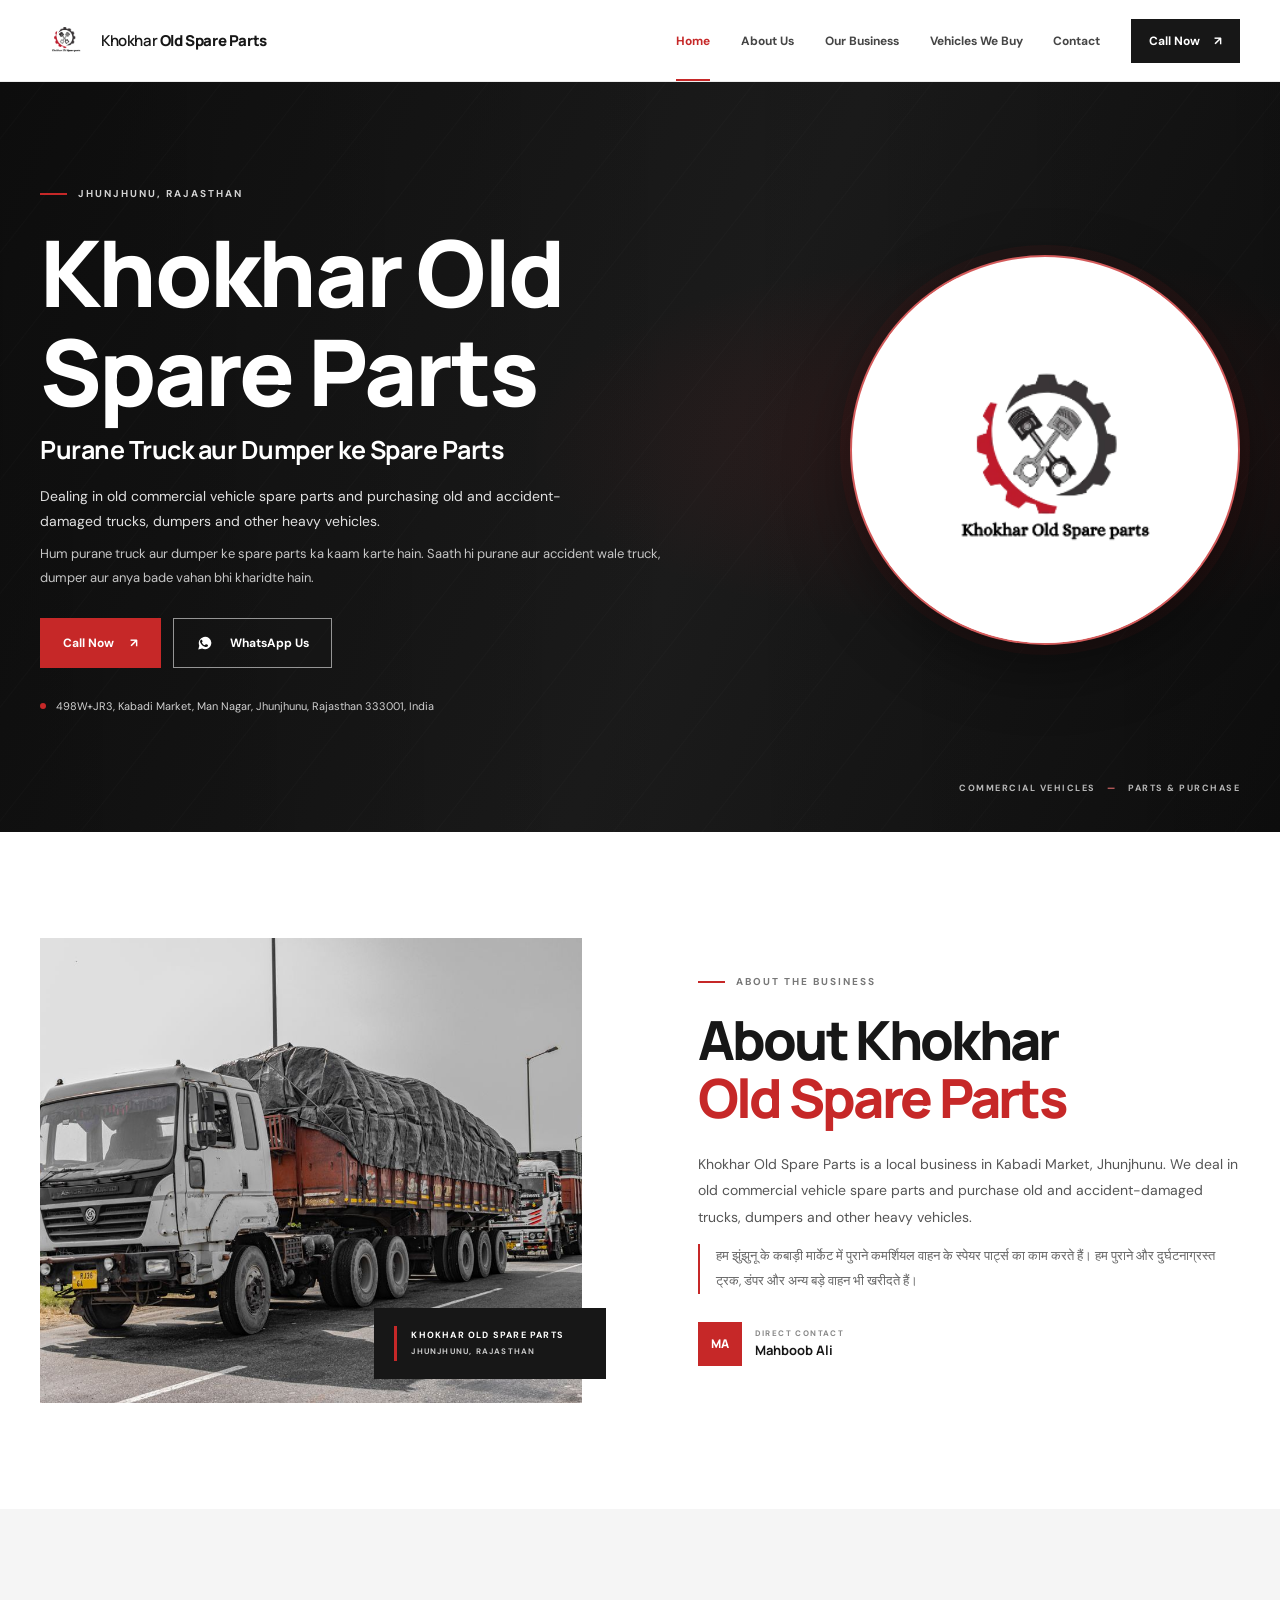
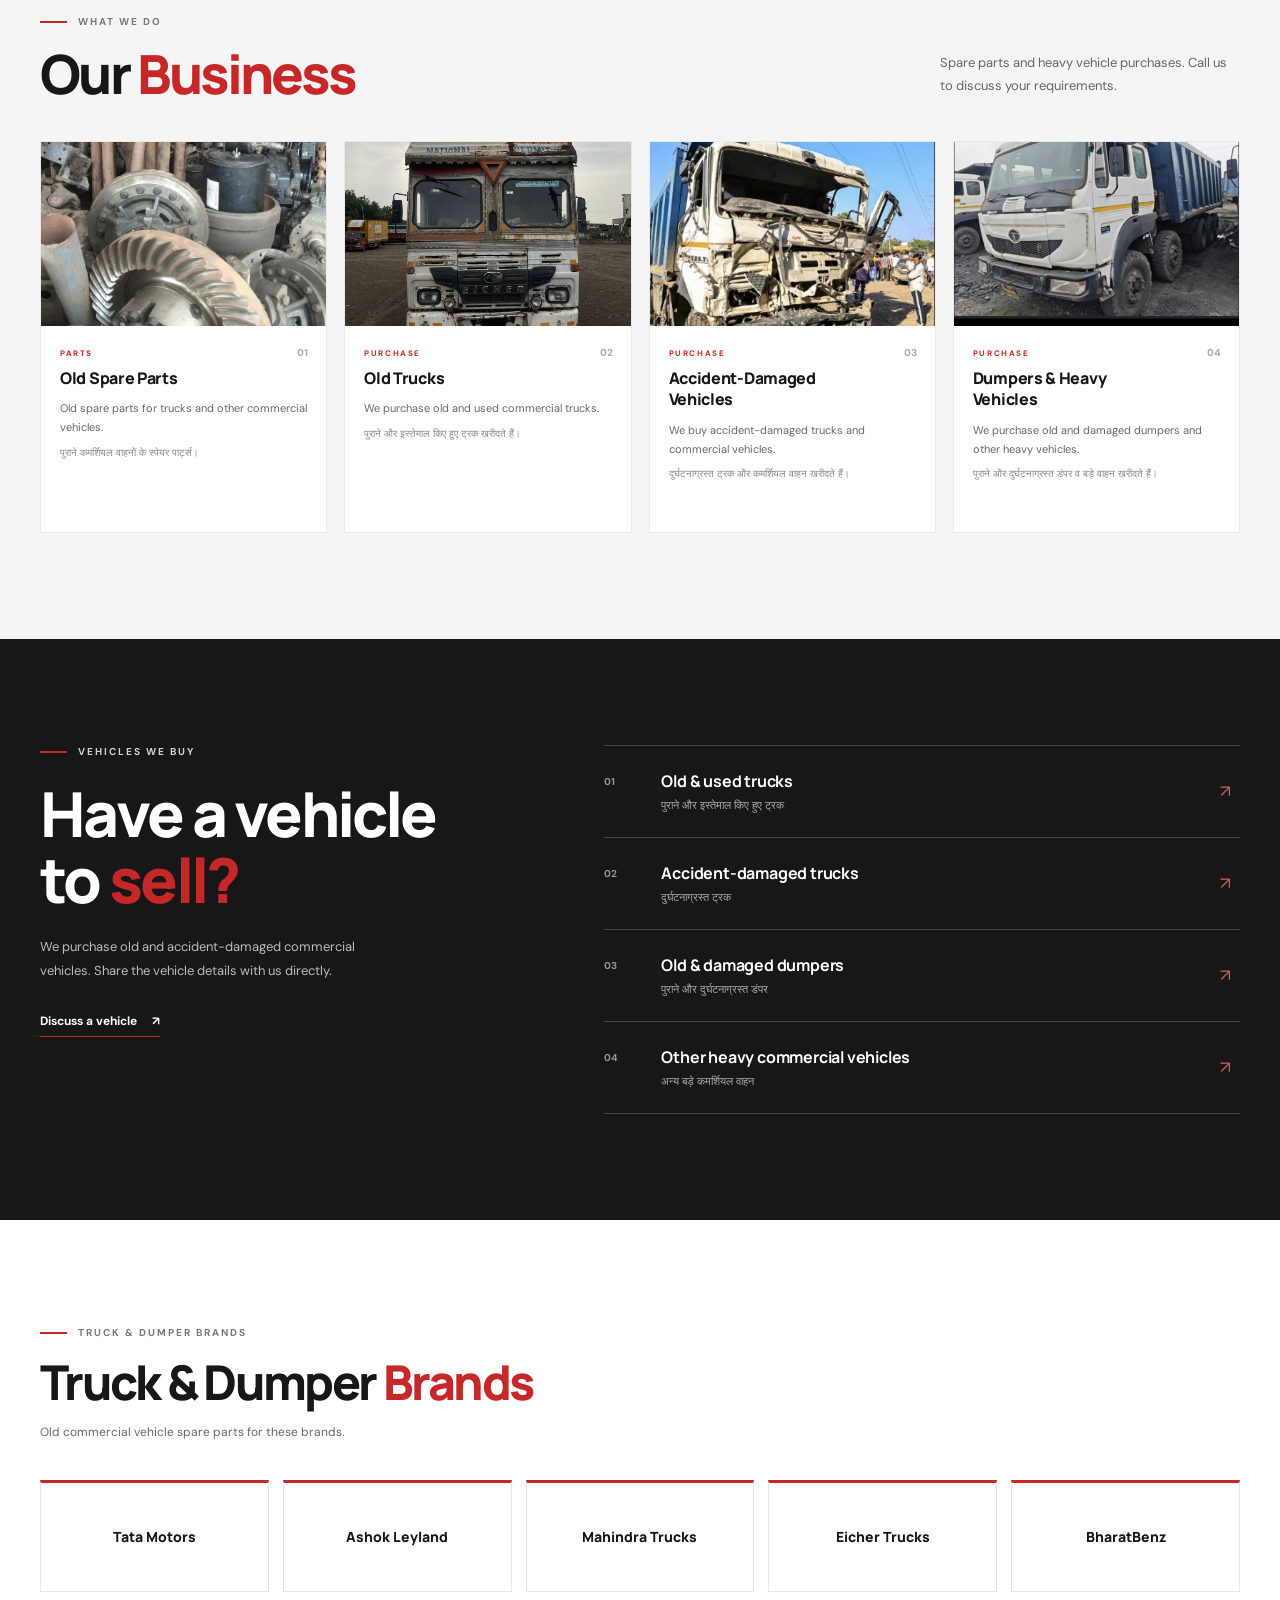
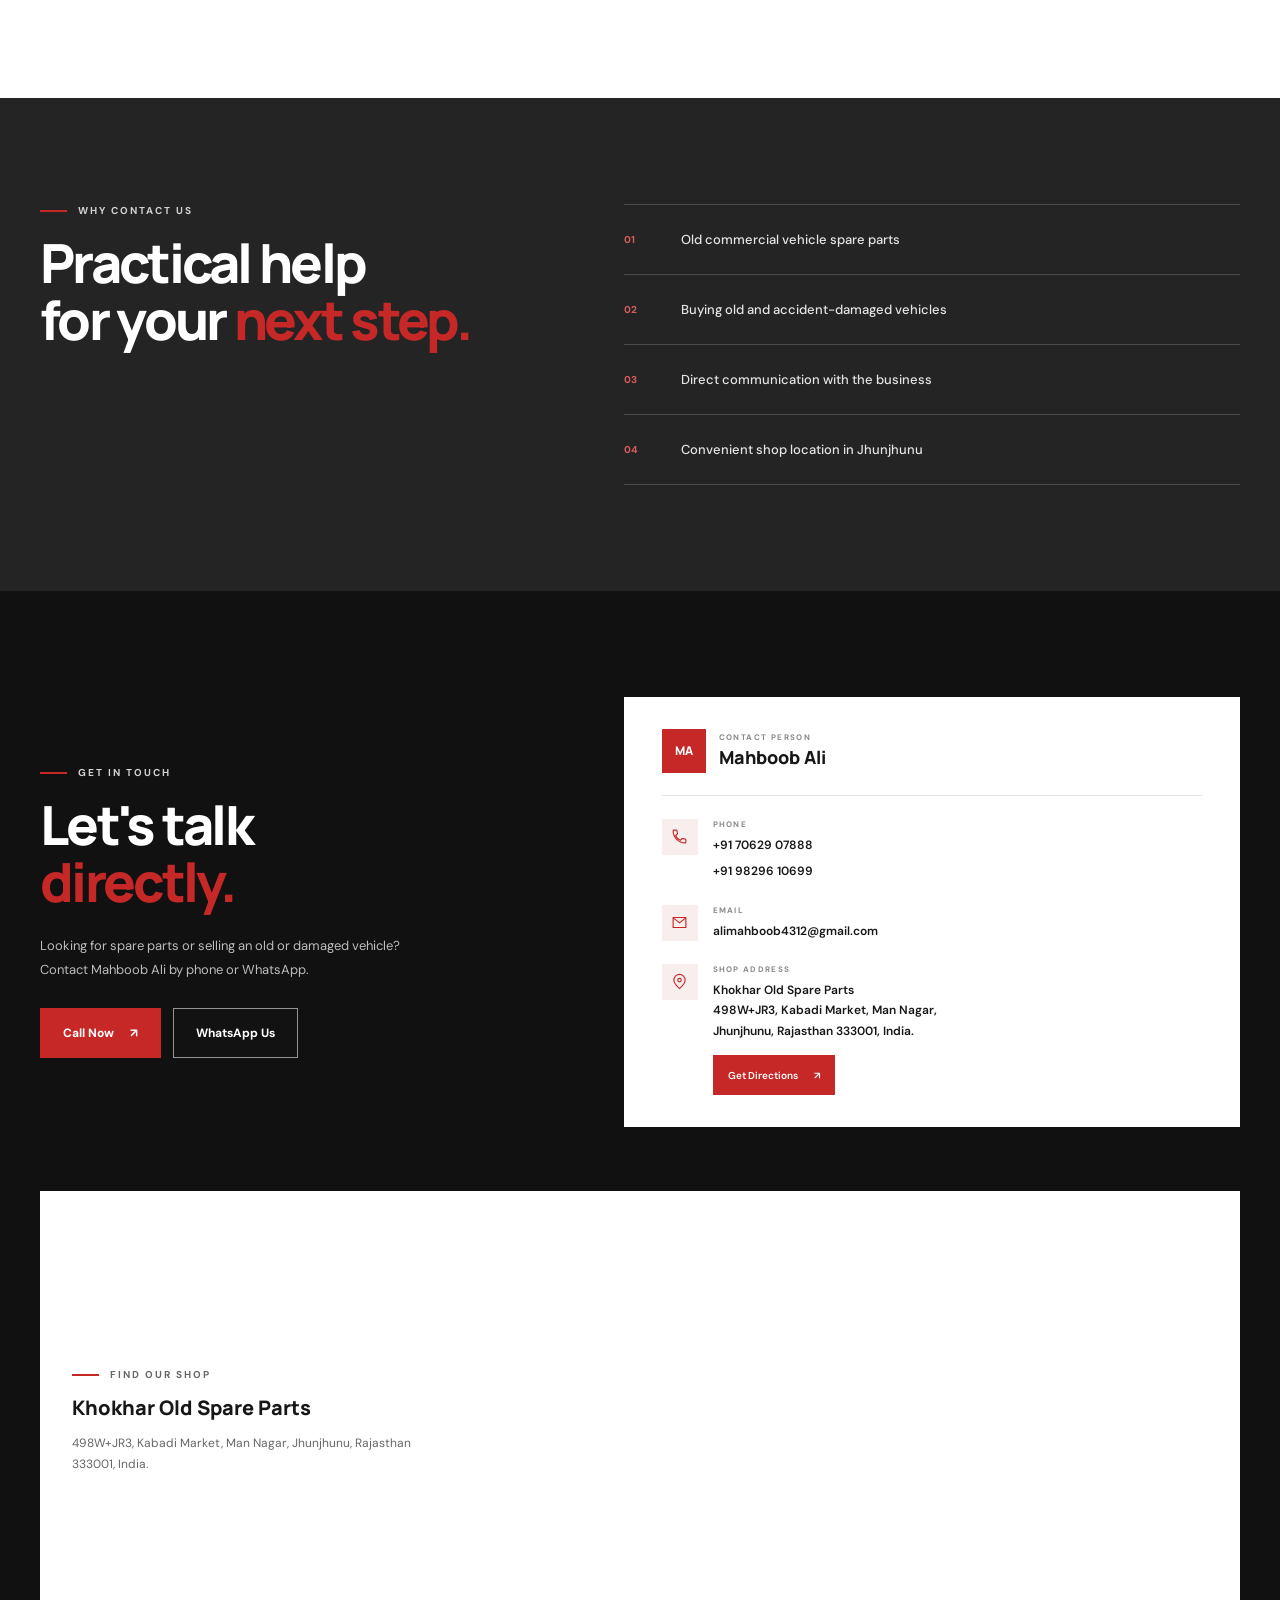
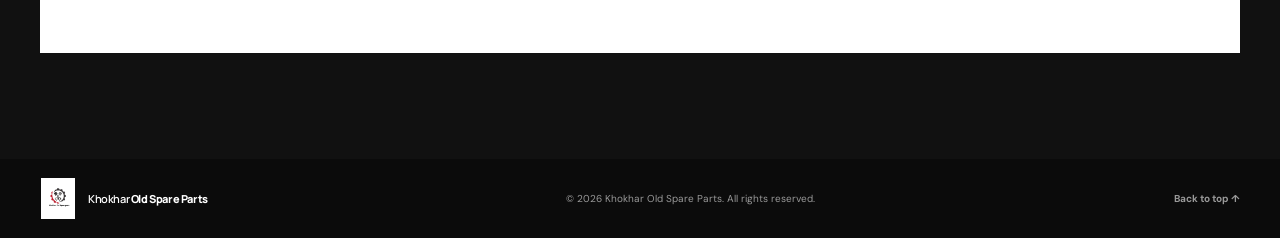
<file: index.html>
<!doctype html>
<html lang="en">
<head>
  <meta charset="UTF-8" />
  <meta name="viewport" content="width=device-width, initial-scale=1.0" />
  <meta name="theme-color" content="#171717" />
  <meta name="description" content="Khokhar Old Spare Parts in Jhunjhunu, Rajasthan deals in old commercial vehicle spare parts and buys old and accident-damaged trucks, dumpers and heavy vehicles." />
  <title>Khokhar Old Spare Parts | Jhunjhunu, Rajasthan</title>
  <meta property="og:title" content="Khokhar Old Spare Parts | Jhunjhunu, Rajasthan" />
  <meta property="og:description" content="Old commercial vehicle spare parts and purchases of old and accident-damaged trucks, dumpers and heavy vehicles in Jhunjhunu, Rajasthan." />
  <meta property="og:type" content="website" />
  <link rel="icon" type="image/png" href="assets/logo.png" />
  <link rel="preconnect" href="https://fonts.googleapis.com" />
  <link rel="preconnect" href="https://fonts.gstatic.com" crossorigin />
  <link href="https://fonts.googleapis.com/css2?family=DM+Sans:wght@400;500;600;700&family=Manrope:wght@400;500;600;700;800&display=swap" rel="stylesheet" />
  <link rel="stylesheet" href="styles.css" />
</head>
<body>
  <a class="skip-link" href="#main">Skip to content</a>
  <header class="site-header">
    <div class="container nav-wrap">
      <a class="brand" href="#home" aria-label="Khokhar Old Spare Parts home">
        <img src="assets/logo.png" alt="" />
        <span>Khokhar <strong>Old Spare Parts</strong></span>
      </a>
      <button class="menu-toggle" type="button" aria-label="Open navigation" aria-expanded="false" aria-controls="primary-navigation">
        <span></span><span></span><span></span>
      </button>
      <nav class="nav-links" id="primary-navigation" aria-label="Main navigation">
        <a href="#home">Home</a>
        <a href="#about">About Us</a>
        <a href="#business">Our Business</a>
        <a href="#vehicles">Vehicles We Buy</a>
        <a href="#contact">Contact</a>
        <a class="nav-call" href="tel:+917062907888">Call Now <span aria-hidden="true">↗</span></a>
      </nav>
    </div>
  </header>

  <main id="main" tabindex="-1">
    <section class="hero" id="home" aria-labelledby="hero-title">
      <div class="container hero-layout">
        <div class="hero-content">
          <p class="eyebrow"><span></span> JHUNJHUNU, RAJASTHAN</p>
          <h1 id="hero-title">Khokhar Old<br />Spare Parts</h1>
          <h2 class="hero-subtitle">Purane Truck aur Dumper ke Spare Parts</h2>
          <p class="hero-description">Dealing in old commercial vehicle spare parts and purchasing old and accident-damaged trucks, dumpers and other heavy vehicles.</p>
          <p class="hero-hindi" lang="hi">Hum purane truck aur dumper ke spare parts ka kaam karte hain. Saath hi purane aur accident wale truck, dumper aur anya bade vahan bhi kharidte hain.</p>
          <div class="hero-actions">
            <a class="button button-red" href="tel:+917062907888">
              Call Now <span aria-hidden="true">↗</span>
            </a>
            <a class="button button-outline" href="https://wa.me/917062907888" target="_blank" rel="noopener noreferrer">
              <svg viewBox="0 0 24 24" aria-hidden="true"><path d="M20.5 11.8a8.4 8.4 0 0 1-12.4 7.4L3 20.5l1.4-5a8.4 8.4 0 1 1 16.1-3.7ZM8.1 7.9c-.2-.4-.4-.4-.6-.4h-.5c-.2 0-.5.1-.7.4-.2.2-.9.9-.9 2.1s.9 2.4 1 2.6c.1.2 1.8 2.9 4.4 3.9 2.2.9 2.7.7 3.2.7.5-.1 1.6-.7 1.8-1.3.2-.6.2-1.1.1-1.2-.1-.1-.2-.2-.5-.3l-1.8-.9c-.2-.1-.4-.1-.6.2l-.8 1c-.2.2-.3.2-.6.1-.3-.1-1.2-.4-2.2-1.3-.8-.7-1.3-1.6-1.5-1.9-.2-.3 0-.4.1-.6l.4-.5.3-.5c.1-.2 0-.4 0-.5l-.8-1.8Z"/></svg>
              WhatsApp Us
            </a>
          </div>
          <p class="hero-location"><span aria-hidden="true"></span> 498W+JR3, Kabadi Market, Man Nagar, Jhunjhunu, Rajasthan 333001, India</p>
        </div>
        <div class="hero-logo-frame">
          <img src="assets/logo.png" alt="Khokhar Old Spare Parts original logo" />
        </div>
      </div>
      <div class="hero-index" aria-hidden="true">COMMERCIAL VEHICLES <span>—</span> PARTS &amp; PURCHASE</div>
    </section>

    <section class="about section-pad" id="about" aria-labelledby="about-title">
      <div class="container about-grid">
        <div class="about-photo-wrap">
          <img class="about-photo" src="assets/images/indian-commercial-trucks.jpg" alt="Indian commercial trucks, including an Ashok Leyland-style lorry, parked by a roadway" loading="lazy" />
          <div class="photo-caption"><span class="caption-mark"></span><span>KHOKHAR OLD SPARE PARTS<br /><strong>JHUNJHUNU, RAJASTHAN</strong></span></div>
        </div>
        <div class="about-copy">
          <p class="eyebrow eyebrow-dark"><span></span> ABOUT THE BUSINESS</p>
          <h2 id="about-title">About Khokhar<br /><em>Old Spare Parts</em></h2>
          <p class="body-copy">Khokhar Old Spare Parts is a local business in Kabadi Market, Jhunjhunu. We deal in old commercial vehicle spare parts and purchase old and accident-damaged trucks, dumpers and other heavy vehicles.</p>
          <p class="body-copy body-copy-hindi" lang="hi">हम झुंझुनू के कबाड़ी मार्केट में पुराने कमर्शियल वाहन के स्पेयर पार्ट्स का काम करते हैं। हम पुराने और दुर्घटनाग्रस्त ट्रक, डंपर और अन्य बड़े वाहन भी खरीदते हैं।</p>
          <div class="owner-line"><span class="owner-initials">MA</span><span><small>DIRECT CONTACT</small><strong>Mahboob Ali</strong></span></div>
        </div>
      </div>
    </section>

    <section class="business section-pad" id="business" aria-labelledby="business-title">
      <div class="container">
        <div class="section-heading">
          <div>
            <p class="eyebrow eyebrow-dark"><span></span> WHAT WE DO</p>
            <h2 id="business-title">Our <em>Business</em></h2>
          </div>
          <p>Spare parts and heavy vehicle purchases. Call us to discuss your requirements.</p>
        </div>
        <div class="service-grid">
          <article class="service-card service-card--parts">
            <img src="assets/images/old-spare-parts.jpg" alt="Used heavy commercial vehicle spare parts, including large gears and drivetrain components" loading="lazy" />
            <div class="service-content">
              <span class="service-number">01</span>
              <p class="service-kicker">PARTS</p>
              <h3>Old Spare Parts</h3>
              <p>Old spare parts for trucks and other commercial vehicles.</p>
              <p class="service-hindi" lang="hi">पुराने कमर्शियल वाहनों के स्पेयर पार्ट्स।</p>
            </div>
          </article>
          <article class="service-card">
            <img src="assets/images/old-commercial-truck.jpg" alt="Weathered Eicher-style commercial truck parked in an Indian vehicle yard" loading="lazy" />
            <div class="service-content">
              <span class="service-number">02</span>
              <p class="service-kicker">PURCHASE</p>
              <h3>Old Trucks</h3>
              <p>We purchase old and used commercial trucks.</p>
              <p class="service-hindi" lang="hi">पुराने और इस्तेमाल किए हुए ट्रक खरीदते हैं।</p>
            </div>
          </article>
          <article class="service-card service-card--accident">
            <img src="assets/images/accident-damaged-truck.jpg" alt="Overturned Scania heavy lorry with visible damage after a road accident" loading="lazy" />
            <div class="service-content">
              <span class="service-number">03</span>
              <p class="service-kicker">PURCHASE</p>
              <h3>Accident-Damaged Vehicles</h3>
              <p>We buy accident-damaged trucks and commercial vehicles.</p>
              <p class="service-hindi" lang="hi">दुर्घटनाग्रस्त ट्रक और कमर्शियल वाहन खरीदते हैं।</p>
            </div>
          </article>
          <article class="service-card service-card--dumper">
            <img src="assets/images/heavy-dumper.jpg" alt="Heavy-duty dump truck tipping a load of rocks at a construction site" loading="lazy" />
            <div class="service-content">
              <span class="service-number">04</span>
              <p class="service-kicker">PURCHASE</p>
              <h3>Dumpers &amp; Heavy Vehicles</h3>
              <p>We purchase old and damaged dumpers and other heavy vehicles.</p>
              <p class="service-hindi" lang="hi">पुराने और दुर्घटनाग्रस्त डंपर व बड़े वाहन खरीदते हैं।</p>
            </div>
          </article>
        </div>
      </div>
    </section>

    <section class="vehicles section-pad" id="vehicles" aria-labelledby="vehicles-title">
      <div class="container vehicles-layout">
        <div class="vehicles-heading">
          <p class="eyebrow"><span></span> VEHICLES WE BUY</p>
          <h2 id="vehicles-title">Have a vehicle<br />to <em>sell?</em></h2>
          <p>We purchase old and accident-damaged commercial vehicles. Share the vehicle details with us directly.</p>
          <a class="text-link" href="tel:+917062907888">Discuss a vehicle <span aria-hidden="true">↗</span></a>
        </div>
        <div class="vehicle-list">
          <div class="vehicle-item"><span>01</span><div><h3>Old &amp; used trucks</h3><p>पुराने और इस्तेमाल किए हुए ट्रक</p></div><span class="vehicle-arrow" aria-hidden="true">↗</span></div>
          <div class="vehicle-item"><span>02</span><div><h3>Accident-damaged trucks</h3><p>दुर्घटनाग्रस्त ट्रक</p></div><span class="vehicle-arrow" aria-hidden="true">↗</span></div>
          <div class="vehicle-item"><span>03</span><div><h3>Old &amp; damaged dumpers</h3><p>पुराने और दुर्घटनाग्रस्त डंपर</p></div><span class="vehicle-arrow" aria-hidden="true">↗</span></div>
          <div class="vehicle-item"><span>04</span><div><h3>Other heavy commercial vehicles</h3><p>अन्य बड़े कमर्शियल वाहन</p></div><span class="vehicle-arrow" aria-hidden="true">↗</span></div>
        </div>
      </div>
    </section>

    <section class="brands section-pad" aria-labelledby="brands-title">
      <div class="container brands-layout">
        <div>
          <p class="eyebrow eyebrow-dark"><span></span> TRUCK &amp; DUMPER BRANDS</p>
          <h2 id="brands-title">Truck &amp; Dumper <em>Brands</em></h2>
          <p>Old commercial vehicle spare parts for these brands.</p>
        </div>
        <ul class="brand-list" aria-label="Vehicle brands">
          <li>Tata Motors</li>
          <li>Ashok Leyland</li>
          <li>Mahindra Trucks</li>
          <li>Eicher Trucks</li>
          <li>BharatBenz</li>
        </ul>
      </div>
    </section>

    <section class="why section-pad" aria-labelledby="why-title">
      <div class="container why-layout">
        <div>
          <p class="eyebrow"><span></span> WHY CONTACT US</p>
          <h2 id="why-title">Practical help<br />for your <em>next step.</em></h2>
        </div>
        <ul class="benefit-list">
          <li><span>01</span><p>Old commercial vehicle spare parts</p></li>
          <li><span>02</span><p>Buying old and accident-damaged vehicles</p></li>
          <li><span>03</span><p>Direct communication with the business</p></li>
          <li><span>04</span><p>Convenient shop location in Jhunjhunu</p></li>
        </ul>
      </div>
    </section>

    <section class="contact section-pad" id="contact" aria-labelledby="contact-title">
      <div class="container contact-layout">
        <div class="contact-copy">
          <p class="eyebrow"><span></span> GET IN TOUCH</p>
          <h2 id="contact-title">Let's talk<br /><em>directly.</em></h2>
          <p>Looking for spare parts or selling an old or damaged vehicle? Contact Mahboob Ali by phone or WhatsApp.</p>
          <div class="contact-actions">
            <a class="button button-red" href="tel:+917062907888">Call Now <span aria-hidden="true">↗</span></a>
            <a class="button button-outline" href="https://wa.me/917062907888" target="_blank" rel="noopener noreferrer">WhatsApp Us</a>
          </div>
        </div>
        <div class="contact-details">
          <div class="contact-person"><span class="owner-initials">MA</span><div><small>CONTACT PERSON</small><h3>Mahboob Ali</h3></div></div>
          <div class="contact-row">
            <span class="contact-icon" aria-hidden="true">
              <svg viewBox="0 0 24 24"><path d="M6.6 10.8a15 15 0 0 0 6.6 6.6l2.2-2.2a1 1 0 0 1 1-.2 11 11 0 0 0 3.5.6 1 1 0 0 1 1 1V20a1 1 0 0 1-1 1A17 17 0 0 1 3 4a1 1 0 0 1 1-1h3.5a1 1 0 0 1 1 1 11 11 0 0 0 .6 3.5 1 1 0 0 1-.2 1Z"/></svg>
            </span>
            <div><small>PHONE</small><a href="tel:+917062907888">+91 70629 07888</a><a href="tel:+919829610699">+91 98296 10699</a></div>
          </div>
          <div class="contact-row">
            <span class="contact-icon" aria-hidden="true">
              <svg viewBox="0 0 24 24"><path d="M3 5h18v14H3zm1.5 1.5 7.5 6 7.5-6"/></svg>
            </span>
            <div><small>EMAIL</small><a href="mailto:alimahboob4312@gmail.com">alimahboob4312@gmail.com</a></div>
          </div>
          <div class="contact-row">
            <span class="contact-icon" aria-hidden="true">
              <svg viewBox="0 0 24 24"><path d="M20 10c0 5-8 12-8 12S4 15 4 10a8 8 0 1 1 16 0Z"/><circle cx="12" cy="10" r="2.5"/></svg>
            </span>
            <div><small>SHOP ADDRESS</small><p>Khokhar Old Spare Parts<br />498W+JR3, Kabadi Market, Man Nagar,<br />Jhunjhunu, Rajasthan 333001, India.</p><a class="button button-red get-directions" href="https://share.google/3HaOFBZxoukn3gNLP" target="_blank" rel="noopener noreferrer">Get Directions <span aria-hidden="true">↗</span></a></div>
          </div>
        </div>
      </div>
      <div class="container contact-map">
        <div class="contact-map-heading">
          <p class="eyebrow"><span></span> FIND OUR SHOP</p>
          <h3>Khokhar Old Spare Parts</h3>
          <p>498W+JR3, Kabadi Market, Man Nagar, Jhunjhunu, Rajasthan 333001, India.</p>
        </div>
        <iframe
          title="Map showing Khokhar Old Spare Parts in Kabadi Market, Jhunjhunu"
          src="https://www.google.com/maps?q=Khokhar%20Old%20Spare%20Parts%2C%20498W%2BJR3%2C%20Kabadi%20Market%2C%20Man%20Nagar%2C%20Jhunjhunu%2C%20Rajasthan%20333001%2C%20India&amp;output=embed"
          loading="lazy"
          referrerpolicy="no-referrer-when-downgrade"
          allowfullscreen>
        </iframe>
      </div>
    </section>
  </main>

  <footer class="site-footer">
    <div class="container footer-inner">
      <a class="brand footer-brand" href="#home"><img src="assets/logo.png" alt="" /><span>Khokhar <strong>Old Spare Parts</strong></span></a>
      <p>© <span id="year"></span> Khokhar Old Spare Parts. All rights reserved.</p>
      <a href="#home" class="back-top">Back to top <span aria-hidden="true">↑</span></a>
    </div>
  </footer>
  <script src="script.js"></script>
</body>
</html>
</file>
<file: styles.css>
:root {
  color-scheme: light;
  --red: #c62828;
  --red-dark: #a71f1f;
  --ink: #171717;
  --muted: #666;
  --paper: #f5f5f5;
  --line: #e5e5e5;
  --white: #fff;
  --content-width: 1200px;
  --header-height: 82px;
}

* {
  box-sizing: border-box;
}

html {
  scroll-behavior: smooth;
  scroll-padding-top: calc(var(--header-height) + 18px);
}

body {
  margin: 0;
  color: var(--ink);
  background: var(--white);
  font-family: "DM Sans", Arial, sans-serif;
  -webkit-font-smoothing: antialiased;
}

img {
  display: block;
  max-width: 100%;
}

a {
  color: inherit;
  text-decoration: none;
}

a:focus-visible,
button:focus-visible {
  outline: 3px solid #e57373;
  outline-offset: 4px;
}

.container {
  width: min(var(--content-width), calc(100% - 64px));
  margin-inline: auto;
}

.skip-link {
  position: fixed;
  z-index: 20;
  top: 10px;
  left: 10px;
  padding: 12px 16px;
  color: var(--white);
  background: var(--ink);
  transform: translateY(-160%);
}

.skip-link:focus {
  transform: translateY(0);
}

.site-header {
  position: sticky;
  z-index: 10;
  top: 0;
  height: var(--header-height);
  background: rgb(255 255 255 / 96%);
  border-bottom: 1px solid rgb(23 23 23 / 8%);
  backdrop-filter: blur(14px);
}

.nav-wrap,
.brand,
.nav-links {
  display: flex;
  align-items: center;
}

.nav-wrap {
  height: 100%;
  justify-content: space-between;
}

.brand {
  gap: 12px;
  font-family: Manrope, Arial, sans-serif;
  font-size: 15px;
  font-weight: 600;
  letter-spacing: -.4px;
  white-space: nowrap;
}

.brand img {
  width: 49px;
  height: 56px;
  object-fit: contain;
}

.brand strong {
  font-weight: 800;
}

.nav-links {
  height: 100%;
  gap: clamp(18px, 2.4vw, 35px);
  color: #454545;
  font-size: 12px;
  font-weight: 700;
}

.nav-links > a:not(.nav-call) {
  position: relative;
  display: grid;
  height: 100%;
  align-items: center;
  transition: color .18s ease;
}

.nav-links > a:not(.nav-call)::after {
  position: absolute;
  right: 0;
  bottom: 0;
  left: 0;
  height: 2px;
  background: var(--red);
  content: "";
  transform: scaleX(0);
  transform-origin: left;
  transition: transform .18s ease;
}

.nav-links > a:not(.nav-call):hover,
.nav-links > a[aria-current="location"] {
  color: var(--red);
}

.nav-links > a:not(.nav-call):hover::after,
.nav-links > a[aria-current="location"]::after {
  transform: scaleX(1);
}

.nav-call {
  display: inline-flex;
  min-height: 44px;
  align-items: center;
  justify-content: center;
  gap: 14px;
  padding: 0 18px;
  color: var(--white);
  background: var(--ink);
  transition: background .2s ease;
}

.nav-call:hover {
  background: var(--red);
}

.menu-toggle {
  display: none;
}

.hero {
  position: relative;
  display: grid;
  min-height: min(750px, calc(100svh - var(--header-height)));
  align-items: center;
  overflow: hidden;
  color: var(--white);
  background:
    radial-gradient(ellipse at 79% 48%, rgb(198 40 40 / 13%), transparent 34%),
    linear-gradient(112deg, #111 0%, #1b1b1b 55%, #101010 100%);
}

.hero::before {
  position: absolute;
  inset: 0;
  pointer-events: none;
  content: "";
  background:
    repeating-linear-gradient(128deg, transparent 0 34px, rgb(255 255 255 / 1.4%) 35px, transparent 36px 70px),
    linear-gradient(90deg, rgb(0 0 0 / 25%), transparent 55%, rgb(0 0 0 / 18%));
}

.hero-layout {
  position: relative;
  z-index: 1;
  display: grid;
  grid-template-columns: minmax(0, 1.25fr) minmax(320px, .75fr);
  align-items: center;
  gap: clamp(36px, 6vw, 88px);
  padding-block: 82px 96px;
}

.hero-content {
  min-width: 0;
  padding: 0;
}

.hero-logo-frame {
  display: grid;
  width: min(100%, 390px);
  aspect-ratio: 1;
  justify-self: end;
  place-items: center;
  overflow: hidden;
  border: 2px solid rgb(198 40 40 / 76%);
  border-radius: 50%;
  background: var(--white);
  box-shadow: 0 22px 65px rgb(0 0 0 / 42%), 0 0 0 10px rgb(198 40 40 / 7%);
}

.hero-logo-frame img {
  width: 90%;
  height: 90%;
  object-fit: contain;
}

.eyebrow {
  display: flex;
  align-items: center;
  gap: 11px;
  margin: 0 0 22px;
  color: #d3d3d3;
  font-size: 10px;
  font-weight: 700;
  letter-spacing: 2px;
  line-height: 1.4;
  text-transform: uppercase;
}

.eyebrow > span {
  width: 27px;
  height: 2px;
  background: var(--red);
}

.eyebrow-dark {
  color: #777;
}

.hero h1,
h2 {
  margin: 0;
  font-family: Manrope, Arial, sans-serif;
  font-weight: 800;
  letter-spacing: -2.7px;
  line-height: 1.07;
}

.hero h1 {
  max-width: 750px;
  font-size: clamp(54px, 7.3vw, 92px);
}

h2 {
  font-size: clamp(38px, 4.7vw, 58px);
}

h2 em {
  color: var(--red);
  font-style: normal;
}

.hero-subtitle {
  margin: 17px 0 0;
  color: var(--white);
  font-family: Manrope, Arial, sans-serif;
  font-size: clamp(18px, 2.2vw, 25px);
  font-weight: 700;
  letter-spacing: -.5px;
}

.hero-description,
.hero-hindi {
  max-width: 580px;
  color: #e0e0e0;
  font-size: 14px;
  line-height: 1.8;
}

.hero-description {
  margin: 20px 0 8px;
}

.hero-hindi {
  max-width: 620px;
  margin: 0;
  color: #c5c5c5;
  font-size: 13px;
}

.hero-actions,
.contact-actions {
  display: flex;
  flex-wrap: wrap;
  gap: 12px;
  margin-top: 29px;
}

.button {
  display: inline-flex;
  min-height: 50px;
  align-items: center;
  justify-content: center;
  gap: 16px;
  padding: 0 22px;
  border: 1px solid transparent;
  font-size: 12px;
  font-weight: 700;
  transition: background .18s ease, border-color .18s ease, color .18s ease, transform .18s ease;
}

.button:hover {
  transform: translateY(-2px);
}

.button-red {
  color: var(--white);
  background: var(--red);
}

.button-red:hover {
  background: var(--red-dark);
}

.button-outline {
  color: var(--white);
  border-color: rgb(255 255 255 / 55%);
  background: rgb(23 23 23 / 22%);
}

.button-outline:hover {
  border-color: var(--white);
  background: rgb(255 255 255 / 12%);
}

.button-outline svg {
  width: 18px;
  height: 18px;
  fill: currentColor;
}

.hero-location {
  display: flex;
  align-items: center;
  gap: 10px;
  margin: 31px 0 0;
  color: #d0d0d0;
  font-size: 11px;
}

.hero-location span {
  width: 6px;
  height: 6px;
  background: var(--red);
  border-radius: 50%;
}

.hero-index {
  position: absolute;
  right: max(32px, calc((100vw - var(--content-width)) / 2));
  bottom: 38px;
  color: rgb(255 255 255 / 70%);
  font-size: 9px;
  font-weight: 700;
  letter-spacing: 1.5px;
}

.hero-index span {
  margin-inline: 8px;
  color: #ef7373;
}

.section-pad {
  padding-block: 106px;
}

.about {
  background: var(--white);
}

.about-grid {
  display: grid;
  grid-template-columns: 1fr 1fr;
  align-items: center;
  gap: clamp(54px, 9vw, 128px);
}

.about-photo-wrap {
  position: relative;
  min-height: 465px;
}

.about-photo {
  width: 100%;
  height: 465px;
  object-fit: cover;
  object-position: center;
  background: #ddd;
}

.photo-caption {
  position: absolute;
  right: -24px;
  bottom: 24px;
  display: flex;
  align-items: center;
  gap: 14px;
  min-width: 232px;
  padding: 18px 20px;
  color: var(--white);
  background: var(--ink);
  font-size: 9px;
  font-weight: 700;
  letter-spacing: 1.2px;
  line-height: 1.7;
}

.photo-caption strong {
  color: #c8c8c8;
  font-size: 8px;
}

.caption-mark {
  width: 3px;
  height: 35px;
  background: var(--red);
}

.about-copy h2,
.section-heading h2,
.brands h2,
.why h2,
.contact h2 {
  font-size: clamp(37px, 4.4vw, 54px);
}

.body-copy {
  margin: 24px 0 0;
  color: #555;
  font-size: 14px;
  line-height: 1.9;
}

.body-copy-hindi {
  margin-top: 14px;
  padding-left: 16px;
  border-left: 2px solid var(--red);
  color: #666;
  font-size: 13px;
}

.owner-line,
.contact-person {
  display: flex;
  align-items: center;
  gap: 13px;
}

.owner-line {
  margin-top: 28px;
}

.owner-initials {
  display: grid;
  width: 44px;
  height: 44px;
  flex: 0 0 44px;
  place-items: center;
  color: var(--white);
  background: var(--red);
  font-family: Manrope, Arial, sans-serif;
  font-size: 12px;
  font-weight: 800;
}

.owner-line > span:last-child,
.contact-person > div {
  display: grid;
  gap: 3px;
}

.owner-line small,
.contact-person small {
  color: #888;
  font-size: 8px;
  font-weight: 700;
  letter-spacing: 1.4px;
}

.owner-line strong {
  font-family: Manrope, Arial, sans-serif;
  font-size: 13px;
}

.business {
  background: var(--paper);
}

.section-heading {
  display: flex;
  align-items: end;
  justify-content: space-between;
  gap: 32px;
  margin-bottom: 38px;
}

.section-heading .eyebrow,
.brands .eyebrow,
.contact .eyebrow,
.why .eyebrow {
  margin-bottom: 16px;
}

.section-heading > p {
  max-width: 300px;
  margin: 0 0 5px;
  color: var(--muted);
  font-size: 13px;
  line-height: 1.8;
}

.service-grid {
  display: grid;
  grid-template-columns: repeat(4, minmax(0, 1fr));
  gap: 17px;
}

.service-card {
  min-width: 0;
  background: var(--white);
  border: 1px solid #e9e9e9;
  transition: box-shadow .22s ease, transform .22s ease;
}

.service-card:hover {
  box-shadow: 0 15px 35px rgb(23 23 23 / 9%);
  transform: translateY(-4px);
}

.service-card > img {
  width: 100%;
  height: 184px;
  object-fit: cover;
  object-position: center;
  background: #ddd;
}

.service-card--parts > img {
  object-position: center 70%;
}

.service-content {
  position: relative;
  min-height: 206px;
  padding: 22px 19px 20px;
}

.service-number {
  position: absolute;
  top: 20px;
  right: 18px;
  color: #aaa;
  font-size: 10px;
  font-weight: 700;
}

.service-kicker {
  margin: 0 0 10px;
  color: var(--red);
  font-size: 8px;
  font-weight: 800;
  letter-spacing: 1.6px;
}

.service-card h3 {
  max-width: 200px;
  margin: 0 24px 10px 0;
  font-family: Manrope, Arial, sans-serif;
  font-size: 16px;
  font-weight: 800;
  letter-spacing: -.3px;
  line-height: 1.35;
}

.service-card .service-content > p:not(.service-kicker) {
  margin: 0;
  color: var(--muted);
  font-size: 11px;
  line-height: 1.7;
}

.service-card .service-content > .service-hindi {
  margin-top: 7px !important;
  color: #888 !important;
  font-size: 10px !important;
}

.vehicles {
  color: var(--white);
  background: var(--ink);
}

.vehicles-layout {
  display: grid;
  grid-template-columns: .8fr 1.2fr;
  align-items: start;
  gap: clamp(60px, 11vw, 155px);
}

.vehicles-heading h2 {
  font-size: clamp(42px, 5vw, 62px);
}

.vehicles-heading > p:not(.eyebrow) {
  max-width: 350px;
  margin: 22px 0 25px;
  color: #bcbcbc;
  font-size: 13px;
  line-height: 1.85;
}

.text-link {
  display: inline-flex;
  align-items: center;
  gap: 15px;
  padding-bottom: 7px;
  border-bottom: 1px solid var(--red);
  color: var(--white);
  font-size: 12px;
  font-weight: 700;
}

.text-link:hover {
  color: #ffb6b6;
}

.vehicle-list {
  border-top: 1px solid #454545;
}

.vehicle-item {
  display: grid;
  grid-template-columns: 40px 1fr 20px;
  align-items: center;
  gap: 17px;
  min-height: 92px;
  border-bottom: 1px solid #454545;
}

.vehicle-item > span:first-child {
  align-self: start;
  padding-top: 29px;
  color: #999;
  font-size: 10px;
  font-weight: 700;
}

.vehicle-item h3 {
  margin: 0 0 6px;
  font-family: Manrope, Arial, sans-serif;
  font-size: 16px;
  font-weight: 700;
  letter-spacing: -.2px;
}

.vehicle-item p {
  margin: 0;
  color: #aaa;
  font-size: 11px;
}

.vehicle-arrow {
  color: #d05b5b;
  font-size: 17px;
}

.brands {
  background: var(--white);
}

.brands-layout {
  display: block;
}

.brands h2 {
  font-size: clamp(34px, 4vw, 48px);
}

.brands-layout > div > p:last-child {
  max-width: 460px;
  margin: 15px 0 0;
  color: var(--muted);
  font-size: 12px;
  line-height: 1.8;
}

.brand-list {
  display: grid;
  grid-template-columns: repeat(5, minmax(0, 1fr));
  gap: 14px;
  margin: 36px 0 0;
  padding: 0;
  list-style: none;
}

.brand-list li {
  display: flex;
  min-height: 112px;
  align-items: center;
  justify-content: center;
  padding: 20px 14px;
  border: 1px solid var(--line);
  border-top: 3px solid var(--red);
  background: var(--white);
  font-family: Manrope, Arial, sans-serif;
  font-size: 14px;
  font-weight: 800;
  line-height: 1.45;
  text-align: center;
  transition: border-color .2s ease, box-shadow .2s ease, transform .2s ease;
}

.brand-list li:hover {
  border-color: #d7b0b0;
  border-top-color: var(--red);
  box-shadow: 0 10px 24px rgb(23 23 23 / 8%);
  transform: translateY(-2px);
}

.why {
  color: var(--white);
  background: #242424;
}

.why-layout {
  display: grid;
  grid-template-columns: .9fr 1.1fr;
  align-items: start;
  gap: 80px;
}

.why h2 {
  font-size: clamp(38px, 4.6vw, 54px);
}

.benefit-list {
  margin: 0;
  padding: 0;
  list-style: none;
  border-top: 1px solid #4b4b4b;
}

.benefit-list li {
  display: grid;
  grid-template-columns: 42px 1fr;
  align-items: center;
  gap: 15px;
  min-height: 70px;
  border-bottom: 1px solid #4b4b4b;
}

.benefit-list li > span {
  color: #d95d5d;
  font-size: 10px;
  font-weight: 700;
}

.benefit-list p {
  margin: 0;
  color: #e5e5e5;
  font-size: 13px;
  font-weight: 500;
}

.contact {
  color: var(--white);
  background: #111;
}

.contact-layout {
  display: grid;
  grid-template-columns: .85fr 1.15fr;
  align-items: center;
  gap: clamp(60px, 10vw, 130px);
}

.contact-copy > p:not(.eyebrow) {
  max-width: 370px;
  margin: 23px 0 0;
  color: #bcbcbc;
  font-size: 13px;
  line-height: 1.85;
}

.contact-actions {
  margin-top: 26px;
}

.contact-details {
  padding: 32px 38px;
  color: var(--ink);
  background: var(--white);
}

.contact-person {
  padding-bottom: 22px;
  border-bottom: 1px solid var(--line);
}

.contact-person h3 {
  margin: 0;
  font-family: Manrope, Arial, sans-serif;
  font-size: 18px;
  font-weight: 800;
}

.contact-row {
  display: flex;
  align-items: flex-start;
  gap: 15px;
  margin-top: 23px;
}

.contact-icon {
  display: grid;
  width: 36px;
  height: 36px;
  flex: 0 0 36px;
  place-items: center;
  color: var(--red);
  background: #f8eeee;
}

.contact-icon svg {
  width: 17px;
  height: 17px;
  fill: none;
  stroke: currentColor;
  stroke-linecap: round;
  stroke-linejoin: round;
  stroke-width: 1.6;
}

.contact-row > div {
  display: flex;
  flex-direction: column;
  align-items: flex-start;
  gap: 6px;
}

.contact-row small {
  color: #888;
  font-size: 8px;
  font-weight: 700;
  letter-spacing: 1.3px;
}

.contact-row a,
.contact-row p {
  margin: 0;
  font-size: 12px;
  font-weight: 600;
  line-height: 1.7;
}

.contact-row a:hover {
  color: var(--red);
}

.contact-row .get-directions {
  min-height: 40px;
  margin-top: 8px;
  padding-inline: 14px;
  font-size: 10px;
}

.contact-map {
  display: grid;
  grid-template-columns: .7fr 1.3fr;
  align-items: center;
  gap: 48px;
  margin-top: 64px;
  padding: 32px;
  color: var(--ink);
  background: var(--white);
}

.contact-map-heading .eyebrow {
  margin-bottom: 12px;
  color: var(--muted);
}

.contact-map-heading h3 {
  margin: 0;
  font-family: Manrope, Arial, sans-serif;
  font-size: 20px;
  font-weight: 800;
}

.contact-map-heading > p:last-child {
  margin: 12px 0 0;
  color: var(--muted);
  font-size: 12px;
  line-height: 1.8;
}

.contact-map iframe {
  display: block;
  width: 100%;
  min-height: 320px;
  aspect-ratio: 16 / 9;
  border: 0;
}

.site-footer {
  padding-block: 19px;
  color: #999;
  background: #0b0b0b;
}

.footer-inner {
  display: flex;
  align-items: center;
  justify-content: space-between;
  gap: 20px;
}

.footer-brand {
  color: var(--white);
  font-size: 11px;
}

.footer-brand img {
  width: 36px;
  height: 41px;
}

.footer-inner > p,
.back-top {
  margin: 0;
  color: #999;
  font-size: 10px;
}

.back-top {
  font-weight: 700;
}

.back-top:hover {
  color: var(--white);
}

@media (max-width: 1050px) {
  :root {
    --header-height: 74px;
  }

  .container {
    width: min(var(--content-width), calc(100% - 48px));
  }

  .nav-links {
    gap: 16px;
    font-size: 11px;
  }

  .nav-call {
    padding-inline: 13px;
  }

  .service-grid {
    grid-template-columns: repeat(2, minmax(0, 1fr));
  }

  .service-card > img {
    height: 210px;
  }

  .service-content {
    min-height: 188px;
    padding-inline: 23px;
  }
}

@media (max-width: 760px) {
  :root {
    --header-height: 70px;
  }

  .container {
    width: min(var(--content-width), calc(100% - 40px));
  }

  .brand {
    gap: 9px;
    font-size: 13px;
  }

  .brand img {
    width: 41px;
    height: 48px;
  }

  .menu-toggle {
    display: flex;
    width: 44px;
    height: 44px;
    flex-direction: column;
    align-items: center;
    justify-content: center;
    gap: 5px;
    padding: 0;
    border: 0;
    background: transparent;
    cursor: pointer;
  }

  .menu-toggle span {
    width: 22px;
    height: 2px;
    background: var(--ink);
    transition: transform .18s ease, opacity .18s ease;
  }

  .menu-toggle[aria-expanded="true"] span:first-child {
    transform: translateY(7px) rotate(45deg);
  }

  .menu-toggle[aria-expanded="true"] span:nth-child(2) {
    opacity: 0;
  }

  .menu-toggle[aria-expanded="true"] span:last-child {
    transform: translateY(-7px) rotate(-45deg);
  }

  .nav-links {
    position: absolute;
    top: 100%;
    right: 0;
    left: 0;
    display: none;
    height: auto;
    align-items: stretch;
    gap: 0;
    padding: 10px 20px 21px;
    border-top: 1px solid var(--line);
    background: var(--white);
    box-shadow: 0 14px 22px rgb(0 0 0 / 10%);
  }

  .nav-links.open {
    display: flex;
    flex-direction: column;
  }

  .nav-links > a:not(.nav-call) {
    min-height: 45px;
    border-bottom: 1px solid #eee;
  }

  .nav-links > a:not(.nav-call)::after {
    display: none;
  }

  .nav-links > a[aria-current="location"] {
    color: var(--red);
  }

  .nav-call {
    min-height: 44px;
    margin-top: 13px;
  }

  .hero {
    min-height: 690px;
    min-height: min(790px, calc(100svh - var(--header-height)));
  }

  .hero-layout {
    grid-template-columns: 1fr;
    justify-items: center;
    gap: 30px;
    padding-block: 72px 92px;
  }

  .hero-content {
    width: 100%;
  }

  .hero-logo-frame {
    width: min(60vw, 300px);
    justify-self: center;
  }

  .hero-content {
    padding: 0;
  }

  .hero h1 {
    font-size: clamp(52px, 11vw, 75px);
    letter-spacing: -2.6px;
  }

  .hero-subtitle {
    max-width: 520px;
    font-size: clamp(17px, 4vw, 22px);
    line-height: 1.45;
  }

  .hero-index {
    right: 20px;
    bottom: 23px;
    left: 20px;
    text-align: right;
    font-size: 8px;
  }

  .section-pad {
    padding-block: 78px;
  }

  .about-grid,
  .vehicles-layout,
  .why-layout,
  .contact-layout {
    grid-template-columns: 1fr;
    gap: 42px;
  }

  .brand-list {
    grid-template-columns: repeat(3, minmax(0, 1fr));
  }

  .contact-map {
    grid-template-columns: 1fr;
    gap: 22px;
    margin-top: 40px;
    padding: 24px;
  }

  .about-photo-wrap {
    min-height: 360px;
    margin-right: 15px;
  }

  .about-photo {
    height: 360px;
  }

  .photo-caption {
    right: -15px;
    bottom: 17px;
  }

  .about-copy {
    max-width: 580px;
  }

  .section-heading {
    align-items: flex-start;
    flex-direction: column;
    gap: 15px;
  }

  .section-heading > p {
    max-width: 460px;
  }

  .service-card > img {
    height: 175px;
  }

  .service-content {
    min-height: 198px;
    padding: 20px 17px;
  }

  .service-card h3 {
    font-size: 15px;
  }

  .vehicles-layout,
  .why-layout,
  .contact-layout {
    gap: 32px;
  }
}

@media (max-width: 480px) {
  .container {
    width: calc(100% - 36px);
  }

  .hero {
    min-height: 0;
  }

  .hero-layout {
    grid-template-columns: 1fr;
    justify-items: center;
    gap: 32px;
    padding-block: 62px 92px;
  }

  .hero-content {
    width: 100%;
  }

  .hero-logo-frame {
    width: min(70vw, 250px);
    justify-self: center;
  }

  .hero-index {
    bottom: 20px;
    text-align: center;
  }

  .hero .eyebrow {
    margin-bottom: 19px;
    font-size: 9px;
  }

  .hero h1 {
    font-size: clamp(46px, 13vw, 61px);
    letter-spacing: -2.5px;
  }

  .hero-subtitle {
    margin-top: 15px;
    font-size: 17px;
  }

  .hero-description {
    margin-top: 17px;
  }

  .hero-description,
  .hero-hindi {
    font-size: 12px;
    line-height: 1.75;
  }

  .hero-actions {
    gap: 9px;
    margin-top: 23px;
  }

  .button {
    min-height: 47px;
    padding-inline: 16px;
    font-size: 11px;
  }

  .hero-location {
    align-items: flex-start;
    margin-top: 24px;
    font-size: 10px;
    line-height: 1.6;
  }

  .hero-location span {
    flex: 0 0 6px;
    margin-top: 5px;
  }

  .section-pad {
    padding-block: 66px;
  }

  .about-photo-wrap {
    min-height: 290px;
    margin-right: 9px;
  }

  .about-photo {
    height: 290px;
  }

  .photo-caption {
    right: -9px;
    min-width: 195px;
    padding: 13px 15px;
  }

  .about-copy h2,
  .section-heading h2,
  .brands h2,
  .why h2,
  .contact h2 {
    font-size: clamp(35px, 10vw, 44px);
    letter-spacing: -1.8px;
  }

  .eyebrow {
    font-size: 9px;
  }

  .body-copy {
    margin-top: 18px;
    font-size: 13px;
  }

  .service-grid {
    grid-template-columns: 1fr;
    gap: 14px;
  }

  .service-card {
    display: grid;
    grid-template-columns: 38% 1fr;
  }

  .service-card > img {
    height: 100%;
    min-height: 215px;
  }

  .service-card--accident,
  .service-card--dumper {
    grid-template-columns: 1fr;
  }

  .service-card--accident > img,
  .service-card--dumper > img {
    height: clamp(215px, 60vw, 260px);
    min-height: 0;
  }

  .service-content {
    min-height: 215px;
    padding: 18px 14px;
  }

  .service-number {
    top: 17px;
    right: 13px;
  }

  .service-kicker {
    font-size: 7px;
    letter-spacing: 1px;
  }

  .service-card h3 {
    margin-right: 14px;
    font-size: 14px;
  }

  .service-card .service-content > p:not(.service-kicker) {
    font-size: 10px;
  }

  .service-card .service-content > .service-hindi {
    font-size: 9px !important;
  }

  .vehicles-heading h2 {
    font-size: 43px;
  }

  .vehicle-item {
    grid-template-columns: 27px 1fr 16px;
    gap: 10px;
    min-height: 83px;
  }

  .vehicle-item h3 {
    font-size: 13px;
  }

  .vehicle-item p {
    font-size: 10px;
  }

  .brand-list {
    grid-template-columns: repeat(2, minmax(0, 1fr));
    gap: 10px;
    margin-top: 28px;
  }

  .brand-list li {
    min-height: 84px;
    padding: 12px 10px;
    font-size: 12px;
  }

  .benefit-list li {
    grid-template-columns: 29px 1fr;
    gap: 10px;
  }

  .benefit-list p {
    font-size: 12px;
  }

  .contact-details {
    padding: 25px 18px;
  }

  .contact-map {
    gap: 18px;
    margin-top: 30px;
    padding: 19px;
  }

  .contact-map iframe {
    min-height: 280px;
  }

  .contact-row {
    gap: 12px;
  }

  .contact-row a,
  .contact-row p {
    font-size: 11px;
    overflow-wrap: anywhere;
  }

  .footer-inner {
    flex-wrap: wrap;
    row-gap: 13px;
  }

  .footer-inner > p {
    order: 3;
    width: 100%;
    font-size: 9px;
  }

  .footer-brand {
    max-width: 72%;
  }
}

@media (max-width: 360px) {
  .brand {
    font-size: 11px;
  }

  .brand img {
    width: 36px;
    height: 42px;
  }

  .hero-actions {
    align-items: stretch;
    flex-direction: column;
    max-width: 210px;
  }

  .service-card {
    grid-template-columns: 34% 1fr;
  }

  .service-content {
    padding-inline: 12px;
  }
}

@media (prefers-reduced-motion: reduce) {
  *,
  *::before,
  *::after {
    scroll-behavior: auto !important;
    transition-duration: .01ms !important;
    animation-duration: .01ms !important;
    animation-iteration-count: 1 !important;
  }
}
</file>
